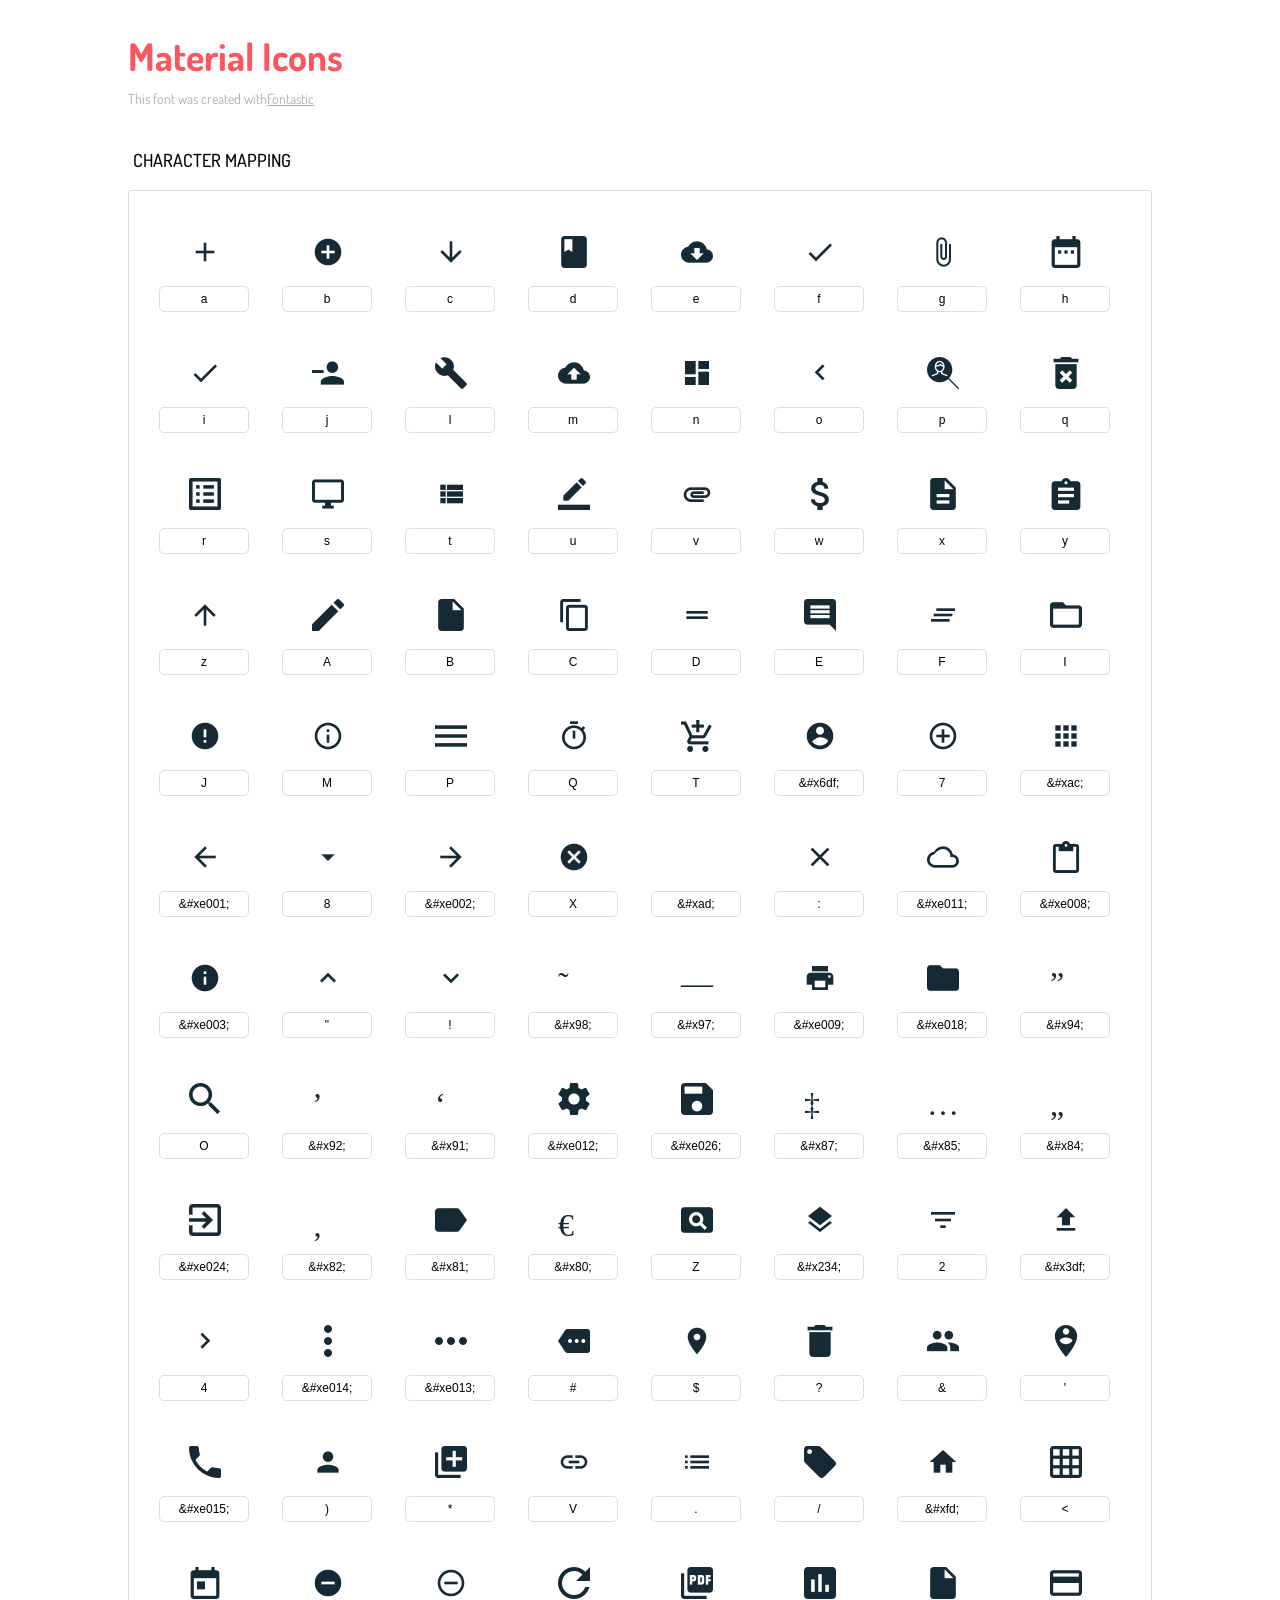
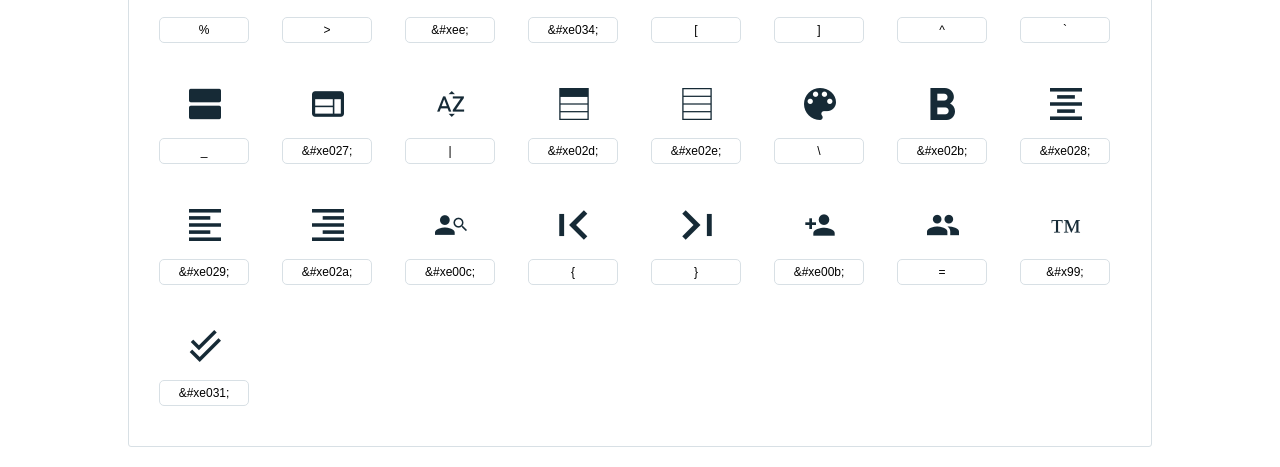
<file: DFStack_Demo/AppHtml/CssThemes/Df_Material/Fonts/icons-reference.html>
<!DOCTYPE html>
<html lang="en">
  <head>
    <meta charset="utf-8">
    <meta http-equiv="X-UA-Compatible" content="IE=edge,chrome=1">
    <meta name="viewport" content="width=device-width,initial-scale=1">
    <title>Font Reference - Material Icons</title>
    <link href="http://fonts.googleapis.com/css?family=Dosis:400,500,700" rel="stylesheet" type="text/css">
    <link rel="stylesheet" href="material-icons.css">
    <style type="text/css">html,body,div,span,applet,object,iframe,h1,h2,h3,h4,h5,h6,p,blockquote,pre,a,abbr,acronym,address,big,cite,code,del,dfn,em,img,ins,kbd,q,s,samp,small,strike,strong,sub,sup,tt,var,dl,dt,dd,ol,ul,li,fieldset,form,label,legend,table,caption,tbody,tfoot,thead,tr,th,td{margin:0;padding:0;border:0;outline:0;font-weight:inherit;font-style:inherit;font-family:inherit;font-size:100%;vertical-align:baseline}body{line-height:1;color:#000;background:#fff}ol,ul{list-style:none}table{border-collapse:separate;border-spacing:0;vertical-align:middle}caption,th,td{text-align:left;font-weight:normal;vertical-align:middle}a img{border:none}*{-webkit-box-sizing:border-box;-moz-box-sizing:border-box;box-sizing:border-box}body{font-family:'Dosis','Tahoma',sans-serif}.container{margin:15px auto;width:80%}h1{margin:40px 0 20px;font-weight:700;font-size:38px;line-height:32px;color:#fb565e}h2{font-size:18px;padding:0 0 21px 5px;margin:45px 0 0 0;text-transform:uppercase;font-weight:500}.small{font-size:14px;color:#a5adb4;}.small a{color:#a5adb4;}.small a:hover{color:#fb565e}.glyphs.character-mapping{margin:0 0 20px 0;padding:20px 0 20px 30px;color:rgba(0,0,0,0.5);border:1px solid #d8e0e5;-webkit-border-radius:3px;border-radius:3px;}.glyphs.character-mapping li{margin:0 30px 20px 0;display:inline-block;width:90px}.glyphs.character-mapping .icon{margin:10px 0 10px 15px;padding:15px;position:relative;width:55px;height:55px;color:#162a36 !important;overflow:hidden;-webkit-border-radius:3px;border-radius:3px;font-size:32px;}.glyphs.character-mapping .icon svg{fill:#000}.glyphs.character-mapping input{margin:0;padding:5px 0;line-height:12px;font-size:12px;display:block;width:100%;border:1px solid #d8e0e5;-webkit-border-radius:5px;border-radius:5px;text-align:center;outline:0;}.glyphs.character-mapping input:focus{border:1px solid #fbde4a;-webkit-box-shadow:inset 0 0 3px #fbde4a;box-shadow:inset 0 0 3px #fbde4a}.glyphs.character-mapping input:hover{-webkit-box-shadow:inset 0 0 3px #fbde4a;box-shadow:inset 0 0 3px #fbde4a}.glyphs.css-mapping{margin:0 0 60px 0;padding:30px 0 20px 30px;color:rgba(0,0,0,0.5);border:1px solid #d8e0e5;-webkit-border-radius:3px;border-radius:3px;}.glyphs.css-mapping li{margin:0 30px 20px 0;padding:0;display:inline-block;overflow:hidden}.glyphs.css-mapping .icon{margin:0;margin-right:10px;padding:13px;height:50px;width:50px;color:#162a36 !important;overflow:hidden;float:left;font-size:24px}.glyphs.css-mapping input{margin:0;margin-top:5px;padding:8px;line-height:16px;font-size:16px;display:block;width:150px;height:40px;border:1px solid #d8e0e5;-webkit-border-radius:5px;border-radius:5px;background:#fff;outline:0;float:right;}.glyphs.css-mapping input:focus{border:1px solid #fbde4a;-webkit-box-shadow:inset 0 0 3px #fbde4a;box-shadow:inset 0 0 3px #fbde4a}.glyphs.css-mapping input:hover{-webkit-box-shadow:inset 0 0 3px #fbde4a;box-shadow:inset 0 0 3px #fbde4a}</style>
  </head>
  <body>
    <div class="container">
      <h1>Material Icons</h1>
      <p class="small">This font was created with<a href="http://fontastic.me/">Fontastic</a></p>
      <h2>Character mapping</h2>
      <ul class="glyphs character-mapping">
        <li>
          <div data-icon="a" class="icon"></div>
          <input type="text" readonly="readonly" value="a">
        </li>
        <li>
          <div data-icon="b" class="icon"></div>
          <input type="text" readonly="readonly" value="b">
        </li>
        <li>
          <div data-icon="c" class="icon"></div>
          <input type="text" readonly="readonly" value="c">
        </li>
                <li>
          <div data-icon="d" class="icon"></div>
          <input type="text" readonly="readonly" value="d">
        </li>
        <li>
          <div data-icon="e" class="icon"></div>
          <input type="text" readonly="readonly" value="e">
        </li>
        <li>
          <div data-icon="f" class="icon"></div>
          <input type="text" readonly="readonly" value="f">
        </li>
        <li>
          <div data-icon="g" class="icon"></div>
          <input type="text" readonly="readonly" value="g">
        </li>
        <li>
          <div data-icon="h" class="icon"></div>
          <input type="text" readonly="readonly" value="h">
        </li>
        <li>
          <div data-icon="i" class="icon"></div>
          <input type="text" readonly="readonly" value="i">
        </li>
        <li>
          <div data-icon="j" class="icon"></div>
          <input type="text" readonly="readonly" value="j">
        </li>
        <li>
          <div data-icon="l" class="icon"></div>
          <input type="text" readonly="readonly" value="l">
        </li>
        <li>
          <div data-icon="m" class="icon"></div>
          <input type="text" readonly="readonly" value="m">
        </li>
        <li>
          <div data-icon="n" class="icon"></div>
          <input type="text" readonly="readonly" value="n">
        </li>
        <li>
          <div data-icon="o" class="icon"></div>
          <input type="text" readonly="readonly" value="o">
        </li>
        <li>
          <div data-icon="p" class="icon"></div>
          <input type="text" readonly="readonly" value="p">
        </li>
        <li>
          <div data-icon="q" class="icon"></div>
          <input type="text" readonly="readonly" value="q">
        </li>
        <li>
          <div data-icon="r" class="icon"></div>
          <input type="text" readonly="readonly" value="r">
        </li>
        <li>
          <div data-icon="s" class="icon"></div>
          <input type="text" readonly="readonly" value="s">
        </li>
        <li>
          <div data-icon="t" class="icon"></div>
          <input type="text" readonly="readonly" value="t">
        </li>
        <li>
          <div data-icon="u" class="icon"></div>
          <input type="text" readonly="readonly" value="u">
        </li>
        <li>
          <div data-icon="v" class="icon"></div>
          <input type="text" readonly="readonly" value="v">
        </li>
        <li>
          <div data-icon="w" class="icon"></div>
          <input type="text" readonly="readonly" value="w">
        </li>
        <li>
          <div data-icon="x" class="icon"></div>
          <input type="text" readonly="readonly" value="x">
        </li>
        <li>
          <div data-icon="y" class="icon"></div>
          <input type="text" readonly="readonly" value="y">
        </li>
        <li>
          <div data-icon="z" class="icon"></div>
          <input type="text" readonly="readonly" value="z">
        </li>
        <li>
          <div data-icon="A" class="icon"></div>
          <input type="text" readonly="readonly" value="A">
        </li>
        <li>
          <div data-icon="B" class="icon"></div>
          <input type="text" readonly="readonly" value="B">
        </li>
        <li>
          <div data-icon="C" class="icon"></div>
          <input type="text" readonly="readonly" value="C">
        </li>
        <li>
          <div data-icon="D" class="icon"></div>
          <input type="text" readonly="readonly" value="D">
        </li>
        <li>
          <div data-icon="E" class="icon"></div>
          <input type="text" readonly="readonly" value="E">
        </li>
        <li>
          <div data-icon="F" class="icon"></div>
          <input type="text" readonly="readonly" value="F">
        </li>
        <li>
          <div data-icon="I" class="icon"></div>
          <input type="text" readonly="readonly" value="I">
        </li>
        <li>
          <div data-icon="J" class="icon"></div>
          <input type="text" readonly="readonly" value="J">
        </li>
        <li>
          <div data-icon="M" class="icon"></div>
          <input type="text" readonly="readonly" value="M">
        </li>

        <li>
          <div data-icon="P" class="icon"></div>
          <input type="text" readonly="readonly" value="P">
        </li>
        <li>
          <div data-icon="Q" class="icon"></div>
          <input type="text" readonly="readonly" value="Q">
        </li>
        
        
        
        <li>
          <div data-icon="T" class="icon"></div>
          <input type="text" readonly="readonly" value="T">
        </li>
        <li>
          <div data-icon="&#x6df;" class="icon"></div>
          <input type="text" readonly="readonly" value="&amp;#x6df;">
        </li>
        <li>
          <div data-icon="7" class="icon"></div>
          <input type="text" readonly="readonly" value="7">
        </li>
        <li>
          <div data-icon="&#xac;" class="icon"></div>
          <input type="text" readonly="readonly" value="&amp;#xac;">
        </li>
        <li>
          <div data-icon="&#xe001;" class="icon"></div>
          <input type="text" readonly="readonly" value="&amp;#xe001;">
        </li>
        <li>
          <div data-icon="8" class="icon"></div>
          <input type="text" readonly="readonly" value="8">
        </li>
        <li>
          <div data-icon="&#xe002;" class="icon"></div>
          <input type="text" readonly="readonly" value="&amp;#xe002;">
        </li>
        <li>
          <div data-icon="X" class="icon"></div>
          <input type="text" readonly="readonly" value="X">
        </li>
        <li>
          <div data-icon="&#xad;" class="icon"></div>
          <input type="text" readonly="readonly" value="&amp;#xad;">
        </li>
        

       

        <li>
          <div data-icon=":" class="icon"></div>
          <input type="text" readonly="readonly" value=":">
        </li>
        <li>
          <div data-icon="&#xe011;" class="icon"></div>
          <input type="text" readonly="readonly" value="&amp;#xe011;">
        </li>

        <li>
          <div data-icon="&#xe008;" class="icon"></div>
          <input type="text" readonly="readonly" value="&amp;#xe008;">
        </li>
    


        
        <li>
          <div data-icon="&#xe003;" class="icon"></div>
          <input type="text" readonly="readonly" value="&amp;#xe003;">
        </li>
        
        <li>
          <div data-icon="&#34;" class="icon"></div>
          <input type="text" readonly="readonly" value="&quot;">
        </li>
        <li>
          <div data-icon="!" class="icon"></div>
          <input type="text" readonly="readonly" value="!">
        </li>
        <li>
          <div data-icon="&#x98;" class="icon"></div>
          <input type="text" readonly="readonly" value="&amp;#x98;">
        </li>
        <li>
          <div data-icon="&#x97;" class="icon"></div>
          <input type="text" readonly="readonly" value="&amp;#x97;">
        </li>
        <li>
          <div data-icon="&#xe009;" class="icon"></div>
          <input type="text" readonly="readonly" value="&amp;#xe009;">
        </li>
        <li>
          <div data-icon="&#xe018;" class="icon"></div>
          <input type="text" readonly="readonly" value="&amp;#xe018;">
        </li>
        <li>
          <div data-icon="&#x94;" class="icon"></div>
          <input type="text" readonly="readonly" value="&amp;#x94;">
        </li>
        <li>
          <div data-icon="O" class="icon"></div>
          <input type="text" readonly="readonly" value="O">
        </li>
        <li>
          <div data-icon="&#x92;" class="icon"></div>
          <input type="text" readonly="readonly" value="&amp;#x92;">
        </li>
        <li>
          <div data-icon="&#x91;" class="icon"></div>
          <input type="text" readonly="readonly" value="&amp;#x91;">
        </li>
        <li>
          <div data-icon="&#xe012;" class="icon"></div>
          <input type="text" readonly="readonly" value="&amp;#xe012;">
        </li>
        <li>
          <div data-icon="&#xe026;" class="icon"></div>
          <input type="text" readonly="readonly" value="&amp;#xe026;">
        </li>
        <li>
          <div data-icon="&#x87;" class="icon"></div>
          <input type="text" readonly="readonly" value="&amp;#x87;">
        </li>
        <li>
          <div data-icon="&#x85;" class="icon"></div>
          <input type="text" readonly="readonly" value="&amp;#x85;">
        </li>
        <li>
          <div data-icon="&#x84;" class="icon"></div>
          <input type="text" readonly="readonly" value="&amp;#x84;">
        </li>
        <li>
          <div data-icon="&#xe024;" class="icon"></div>
          <input type="text" readonly="readonly" value="&amp;#xe024;">
        </li>
        <li>
          <div data-icon="&#x82;" class="icon"></div>
          <input type="text" readonly="readonly" value="&amp;#x82;">
        </li>
        <li>
          <div data-icon="&#x81;" class="icon"></div>
          <input type="text" readonly="readonly" value="&amp;#x81;">
        </li>
        <li>
          <div data-icon="&#x80;" class="icon"></div>
          <input type="text" readonly="readonly" value="&amp;#x80;">
        </li>
        <li>
          <div data-icon="Z" class="icon"></div>
          <input type="text" readonly="readonly" value="Z">
        </li>
        <li>
          <div data-icon="&#x234;" class="icon"></div>
          <input type="text" readonly="readonly" value="&amp;#x234;">
        </li>
        
        <li>
          <div data-icon="2" class="icon"></div>
          <input type="text" readonly="readonly" value="2">
        </li>
        <li>
          <div data-icon="&#x3df;" class="icon"></div>
          <input type="text" readonly="readonly" value="&amp;#x3df;">
        </li>
        <li>
          <div data-icon="4" class="icon"></div>
          <input type="text" readonly="readonly" value="4">
        </li>
        
        <li>
          <div data-icon="&#xe014;" class="icon"></div>
          <input type="text" readonly="readonly" value="&amp;#xe014;">
        </li>
        <li>
          <div data-icon="&#xe013;" class="icon"></div>
          <input type="text" readonly="readonly" value="&amp;#xe013;">
        </li>
        <li>
          <div data-icon="#" class="icon"></div>
          <input type="text" readonly="readonly" value="#">
        </li>
        <li>
          <div data-icon="$" class="icon"></div>
          <input type="text" readonly="readonly" value="$">
        </li>
        <li>
          <div data-icon="?" class="icon"></div>
          <input type="text" readonly="readonly" value="?">
        </li>
        <li>
          <div data-icon="&" class="icon"></div>
          <input type="text" readonly="readonly" value="&amp;">
        </li>
        <li>
          <div data-icon="'" class="icon"></div>
          <input type="text" readonly="readonly" value="&#39;">
        </li>
        <li>
          <div data-icon="&#xe015;" class="icon"></div>
          <input type="text" readonly="readonly" value="&amp;#xe015;">
        </li>
        <li>
          <div data-icon=")" class="icon"></div>
          <input type="text" readonly="readonly" value=")">
        </li>
        <li>
          <div data-icon="*" class="icon"></div>
          <input type="text" readonly="readonly" value="*">
        </li>
        <li>
          <div data-icon="V" class="icon"></div>
          <input type="text" readonly="readonly" value="V">
        </li>
        <li>
          <div data-icon="." class="icon"></div>
          <input type="text" readonly="readonly" value=".">
        </li>
        <li>
          <div data-icon="/" class="icon"></div>
          <input type="text" readonly="readonly" value="/">
        </li>
        <li>
          <div data-icon="&#xfd;" class="icon"></div>
          <input type="text" readonly="readonly" value="&amp;#xfd;">
        </li>

        <li>
          <div data-icon="<" class="icon"></div>
          <input type="text" readonly="readonly" value="&lt;">
        </li>

        <li>
          <div data-icon="%" class="icon"></div>
          <input type="text" readonly="readonly" value="%">
        </li>
        <li>
          <div data-icon=">" class="icon"></div>
          <input type="text" readonly="readonly" value="&gt;">
        </li>
        <li>
          <div data-icon="&#xee;" class="icon"></div>
          <input type="text" readonly="readonly" value="&amp;#xee;">
        </li>
        <li>
          <div data-icon="&#xe034;" class="icon"></div>
          <input type="text" readonly="readonly" value="&amp;#xe034;">
        </li>
        <li>
          <div data-icon="[" class="icon"></div>
          <input type="text" readonly="readonly" value="[">
        </li>
        <li>
          <div data-icon="]" class="icon"></div>
          <input type="text" readonly="readonly" value="]">
        </li>
        <li>
          <div data-icon="^" class="icon"></div>
          <input type="text" readonly="readonly" value="^">
        </li>
        <li>
          <div data-icon="`" class="icon"></div>
          <input type="text" readonly="readonly" value="`">
        </li>
        <li>
          <div data-icon="_" class="icon"></div>
          <input type="text" readonly="readonly" value="_">
        </li>
        <li>
          <div data-icon="&#xe027;" class="icon"></div>
          <input type="text" readonly="readonly" value="&amp;#xe027;">
        </li>
        
        <li>
          <div data-icon="|" class="icon"></div>
          <input type="text" readonly="readonly" value="|">
        </li>
        <li>
          <div data-icon="&#xe02d;" class="icon"></div>
          <input type="text" readonly="readonly" value="&amp;#xe02d;">
        </li>
        <li>
          <div data-icon="&#xe02e;" class="icon"></div>
          <input type="text" readonly="readonly" value="&amp;#xe02e;">
        </li>
        <li>
          <div data-icon="\" class="icon"></div>
          <input type="text" readonly="readonly" value="\">
        </li>
        <li>
          <div data-icon="&#xe02b;" class="icon"></div>
          <input type="text" readonly="readonly" value="&amp;#xe02b;">
        </li>
        <li>
          <div data-icon="&#xe028;" class="icon"></div>
          <input type="text" readonly="readonly" value="&amp;#xe028;">
        </li>
        <li>
          <div data-icon="&#xe029;" class="icon"></div>
          <input type="text" readonly="readonly" value="&amp;#xe029;">
        </li>
        <li>
          <div data-icon="&#xe02a;" class="icon"></div>
          <input type="text" readonly="readonly" value="&amp;#xe02a;">
        </li>
        <li>
          <div data-icon="&#xe00c;" class="icon"></div>
          <input type="text" readonly="readonly" value="&amp;#xe00c;">
        </li>
        
        <li>
          <div data-icon="{" class="icon"></div>
          <input type="text" readonly="readonly" value="{">
        </li>
        <li>
          <div data-icon="}" class="icon"></div>
          <input type="text" readonly="readonly" value="}">
        </li>
        <li>
          <div data-icon="&#xe00b;" class="icon"></div>
          <input type="text" readonly="readonly" value="&amp;#xe00b;">
        </li>
        <li>
          <div data-icon="=" class="icon"></div>
          <input type="text" readonly="readonly" value="=">
        </li>
        
        <li>
          <div data-icon="&#x99;" class="icon"></div>
          <input type="text" readonly="readonly" value="&amp;#x99;">
        </li>
        <li>
          <div data-icon="&#xe031;" class="icon"></div>
          <input type="text" readonly="readonly" value="&amp;#xe031;">
        </li>
        
      </ul>
    </div>
    <script>(function() {
  var glyphs, i, len, ref;

  ref = document.getElementsByClassName('glyphs');
  for (i = 0, len = ref.length; i < len; i++) {
    glyphs = ref[i];
    glyphs.addEventListener('click', function(event) {
      if (event.target.tagName === 'INPUT') {
        return event.target.select();
      }
    });
  }

}).call(this);

    </script>
  </body>
</html>
</file>
<file: DFStack_Demo/AppHtml/CssThemes/Df_Material/Fonts/material-icons.css>
@charset "UTF-8";

@font-face {
  font-family: "material-icons";
  src:url("material-icons.eot");
  src:url("material-icons.eot?#iefix") format("embedded-opentype"),
    url("material-icons.woff") format("woff"),
    url("material-icons.ttf") format("truetype"),
    url("material-icons.svg#material-icons") format("svg");
  font-weight: normal;
  font-style: normal;

}

[data-icon]:before {
  font-family: "material-icons" !important;
  content: attr(data-icon);
  font-style: normal !important;
  font-weight: normal !important;
  font-variant: normal !important;
  text-transform: none !important;
  speak: none;
  line-height: 1;
  -webkit-font-smoothing: antialiased;
  -moz-osx-font-smoothing: grayscale;
}

[class^="icon-"]:before,
[class*=" icon-"]:before {
  font-family: "material-icons" !important;
  font-style: normal !important;
  font-weight: normal !important;
  font-variant: normal !important;
  text-transform: none !important;
  speak: none;
  line-height: 1;
  -webkit-font-smoothing: antialiased;
  -moz-osx-font-smoothing: grayscale;
}

.icon-add-shopping-cart:before {
  content: "\54";
}
.icon-ccount-circle:before {
  content: "\6df";
}
.icon-add:before {
  content: "\61";
}
.icon-add-circle-outline:before {
  content: "\37";
}
.icon-apps:before {
  content: "\ac";
}
.icon-arrow:before {
  content: "\e001";
}
.icon-arrow-drop-down:before {
  content: "\38";
}
.icon-arrow-forward:before {
  content: "\e002";
}
.icon-check:before {
  content: "\69";
}
.icon-cancel:before {
  content: "\58";
}
.icon-build-black:before {
  content: "\ad";
}
.icon-border-color:before {
  content: "\75";
}
.icon-attachment:before {
  content: "\76";
}
.icon-attach-money:before {
  content: "\77";
}
.icon-attach-file:before {
  content: "\67";
}
.icon-assignment:before {
  content: "\79";
}
.icon-arrow-upward:before {
  content: "\7a";
}
.icon-clear-all:before {
  content: "\46";
}
.icon-clear:before {
  content: "\3a";
}
.icon-cloud-queue:before {
  content: "\e011";
}
.icon-comment:before {
  content: "\45";
}
.icon-content:before {
  content: "\43";
}
.icon-content-paste:before {
  content: "\e008";
}
.icon-add-circle:before {
  content: "\62";
}
.icon-arrow-downward:before {
  content: "\63";
}
.icon-class-black:before {
  content: "\64";
}
.icon-cloud-download:before {
  content: "\65";
}
.icon-done:before {
  content: "\66";
}
.icon-drag-handle:before {
  content: "\44";
}
.icon-dashboard:before {
  content: "\6e";
}
.icon-info-filled:before {
  content: "\e003";
}
.icon-error:before {
  content: "\4a";
}
.icon-expand-less:before {
  content: "\22";
}
.icon-expand-more:before {
  content: "\21";
}
.icon-file-download:before {
  content: "\98";
}
.icon-receipt:before {
  content: "\97";
}
.icon-print:before {
  content: "\e009";
}
.icon-folder:before {
  content: "\e018";
}
.icon-location-city:before {
  content: "\94";
}
.icon-search:before {
  content: "\4f";
}
.icon-settings-applications:before {
  content: "\92";
}
.icon-web-asset:before {
  content: "\91";
}
.icon-settings:before {
  content: "\e012";
}
.icon-date-range:before {
  content: "\68";
}
.icon-save:before {
  content: "\e026";
}
.icon-open-in-new:before {
  content: "\87";
}
.icon-edit:before {
  content: "\41";
}
.icon-email:before {
  content: "\85";
}
.icon-event-black:before {
  content: "\84";
}
.icon-exit-to-app:before {
  content: "\e024";
}
.icon-access-time:before {
  content: "\82";
}
.icon-label-black:before {
  content: "\81";
}
.icon-language:before {
  content: "\80";
}
.icon-pageview:before {
  content: "\5a";
}
.icon-layers:before {
  content: "\234";
}
.icon-folder-open:before {
  content: "\49";
}
.icon-filter-list:before {
  content: "\32";
}
.icon-file-upload:before {
  content: "\3df";
}
.icon-keyboard-arrow-right:before {
  content: "\34";
}
.icon-keyboard-arrow-left:before {
  content: "\6f";
}
.icon-more-vert:before {
  content: "\e014";
}
.icon-more-horiz:before {
  content: "\e013";
}
.icon-more:before {
  content: "\23";
}
.icon-location-on:before {
  content: "\24";
}
.icon-delete:before {
  content: "\3f";
}
.icon-people:before {
  content: "\26";
}
.icon-person-pin-circle:before {
  content: "\27";
}
.icon-phone:before {
  content: "\e015";
}
.icon-person:before {
  content: "\29";
}
.icon-library-add:before {
  content: "\2a";
}
.icon-link:before {
  content: "\56";
}
.icon-list:before {
  content: "\2e";
}
.icon-local-offer:before {
  content: "\2f";
}
.icon-home:before {
  content: "\fd";
}
.icon-info:before {
  content: "\4d";
}
.icon-grid-on:before {
  content: "\3c";
}
.icon-timer:before {
  content: "\51";
}
.icon-today:before {
  content: "\25";
}
.icon-remove-circle:before {
  content: "\3e";
}
.icon-remove-circle-outline:before {
  content: "\ee";
}
.icon-refresh:before {
  content: "\e034";
}
.icon-picture-as-pdf:before {
  content: "\5b";
}
.icon-insert-drive-fileinsert-chart-black:before {
  content: "\5d";
}
.icon-file:before {
  content: "\5e";
}
.icon-menu:before {
  content: "\50";
}
.icon-credit-card:before {
  content: "\60";
}
.icon-view-agenda:before {
  content: "\5f";
}
.icon-web:before {
  content: "\e027";
}
.icon-delete-forever:before {
  content: "\71";
}
.icon-sort-by-alpha:before {
  content: "\7c";
}
.icon-header-active:before {
  content: "\e02d";
}
.icon-header-unactive:before {
  content: "\e02e";
}
.icon-color-lens:before {
  content: "\5c";
}
.icon-format-bold:before {
  content: "\e02b";
}
.icon-format-align-center:before {
  content: "\e028";
}
.icon-format-align-left:before {
  content: "\e029";
}
.icon-format-align-right:before {
  content: "\e02a";
}
.icon-find-person:before {
  content: "\e00c";
}
.icon-account-find:before {
  content: "\70";
}
.icon-first-item:before {
  content: "\7b";
}
.icon-last-item:before {
  content: "\7d";
}
.icon-person-remove:before {
  content: "\6a";
}
.icon-person-add:before {
  content: "\e00b";
}
.icon-cloud-upload:before {
  content: "\6d";
}
.icon-people-alt:before {
  content: "\3d";
}
.icon-build-settings:before {
  content: "\6c";
}
.icon-desktop:before {
  content: "\73";
}
.icon-image:before {
  content: "\99";
}
.icon-done-all:before {
  content: "\e031";
}
.icon-list-alt:before {
  content: "\72";
}
.icon-view-list:before {
  content: "\74";
}
.icon-description:before {
  content: "\78";
}
.icon-insert-drive-file:before {
  content: "\42";
}
</file>
